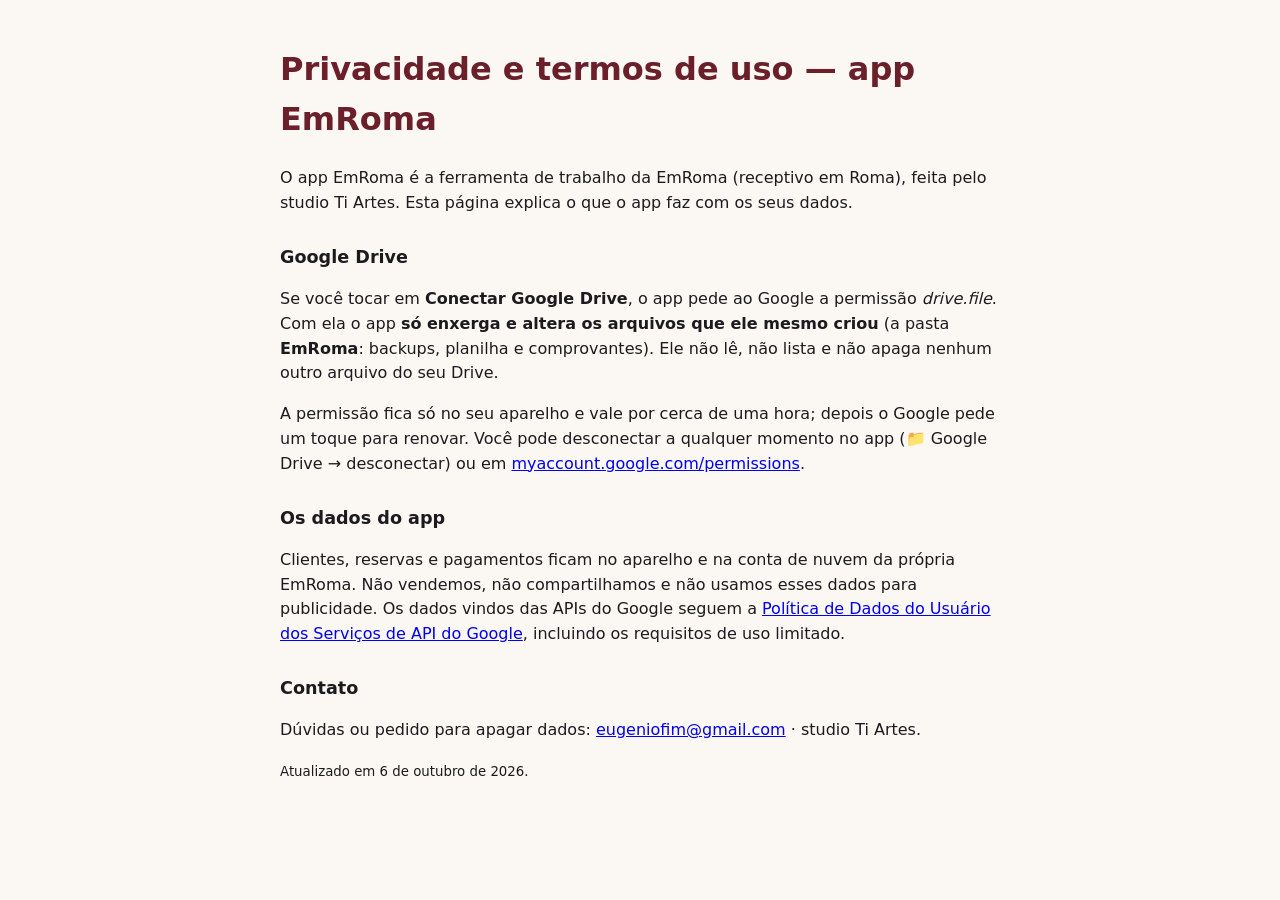
<file: privacidade.html>
<!doctype html>
<html lang="pt-BR"><head><meta charset="utf-8"><meta name="viewport" content="width=device-width,initial-scale=1">
<title>Privacidade · EmRoma</title>
<style>body{font-family:system-ui,sans-serif;max-width:720px;margin:0 auto;padding:24px 16px;line-height:1.55;color:#1b1b1f;background:#fbf8f4}h1{color:#6b1f2a}h2{margin-top:28px;font-size:1.1rem}</style></head>
<body>
<h1>Privacidade e termos de uso — app EmRoma</h1>
<p>O app EmRoma é a ferramenta de trabalho da EmRoma (receptivo em Roma), feita pelo studio Ti Artes. Esta página explica o que o app faz com os seus dados.</p>
<h2>Google Drive</h2>
<p>Se você tocar em <b>Conectar Google Drive</b>, o app pede ao Google a permissão <i>drive.file</i>. Com ela o app <b>só enxerga e altera os arquivos que ele mesmo criou</b> (a pasta <b>EmRoma</b>: backups, planilha e comprovantes). Ele não lê, não lista e não apaga nenhum outro arquivo do seu Drive.</p>
<p>A permissão fica só no seu aparelho e vale por cerca de uma hora; depois o Google pede um toque para renovar. Você pode desconectar a qualquer momento no app (📁 Google Drive → desconectar) ou em <a href="https://myaccount.google.com/permissions">myaccount.google.com/permissions</a>.</p>
<h2>Os dados do app</h2>
<p>Clientes, reservas e pagamentos ficam no aparelho e na conta de nuvem da própria EmRoma. Não vendemos, não compartilhamos e não usamos esses dados para publicidade. Os dados vindos das APIs do Google seguem a <a href="https://developers.google.com/terms/api-services-user-data-policy">Política de Dados do Usuário dos Serviços de API do Google</a>, incluindo os requisitos de uso limitado.</p>
<h2>Contato</h2>
<p>Dúvidas ou pedido para apagar dados: <a href="mailto:eugeniofim@gmail.com">eugeniofim@gmail.com</a> · studio Ti Artes.</p>
<p><small>Atualizado em 6 de outubro de 2026.</small></p>
</body></html>
</file>
